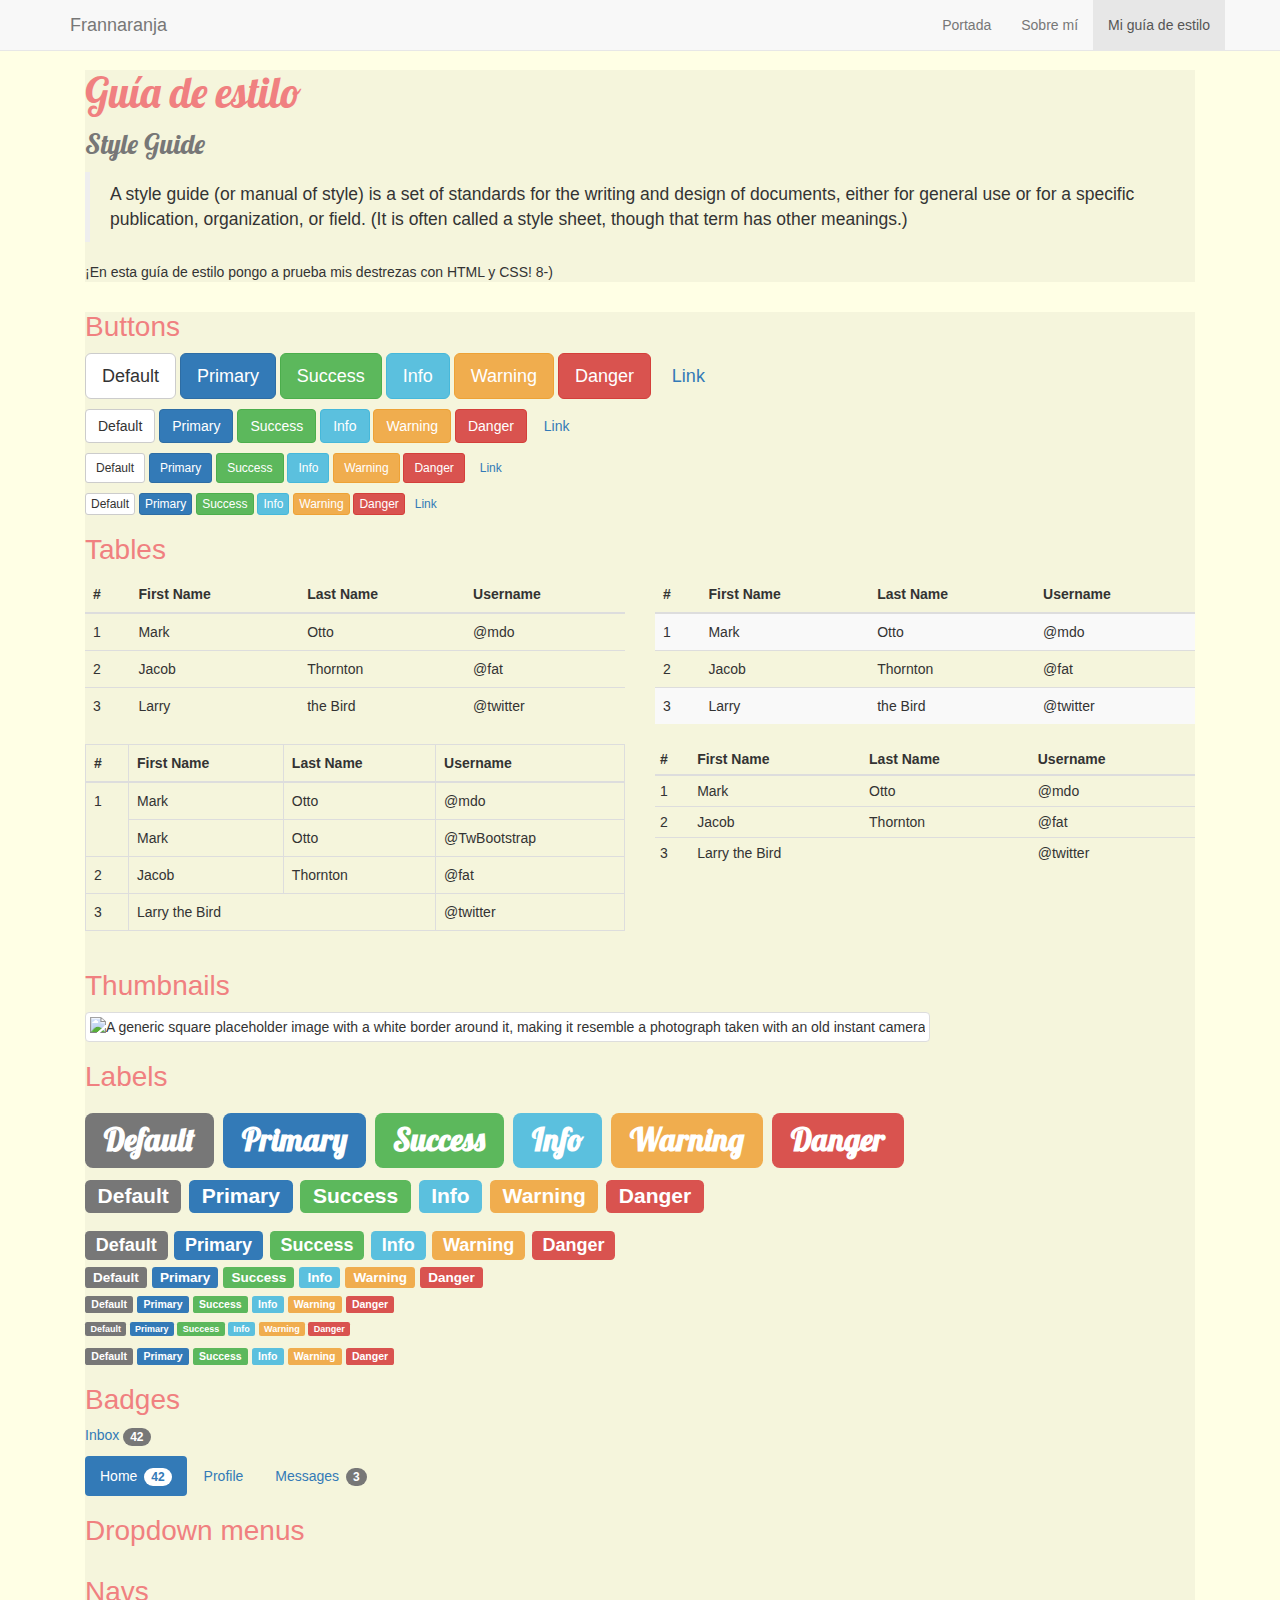
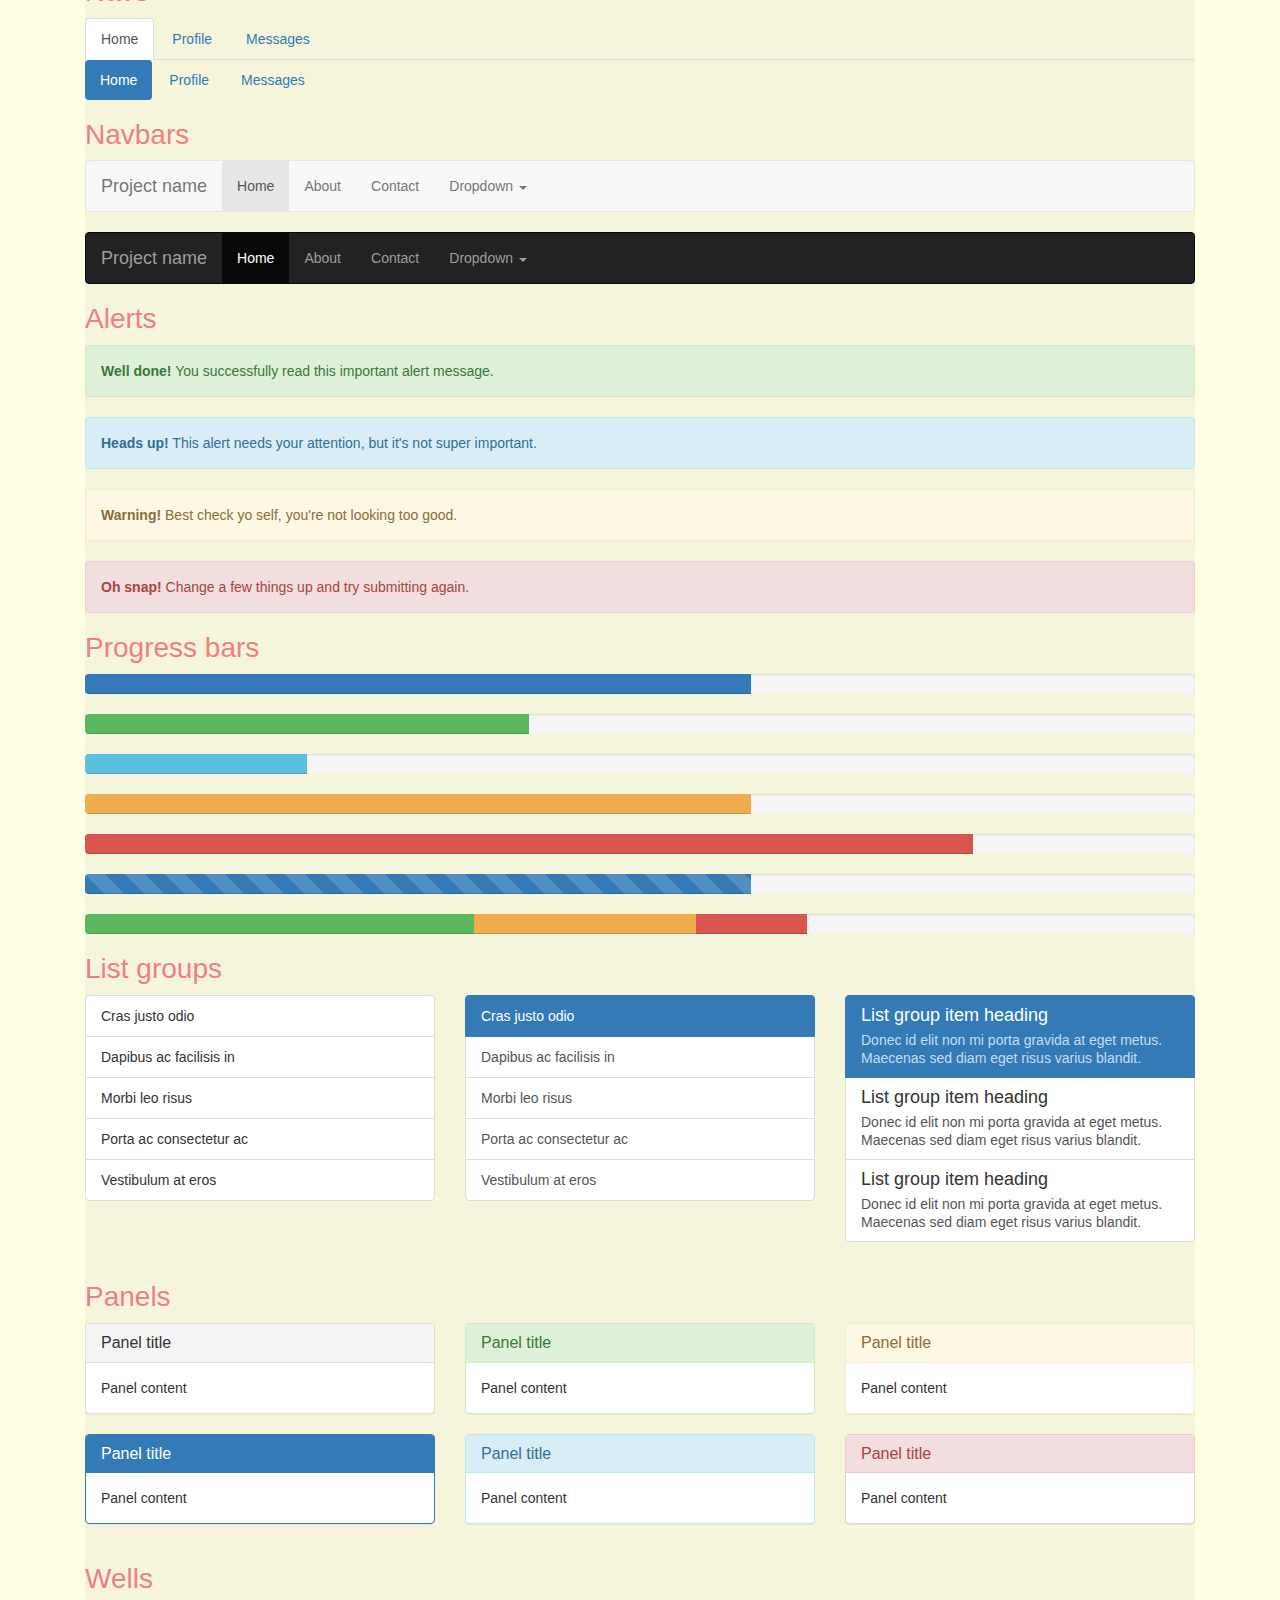
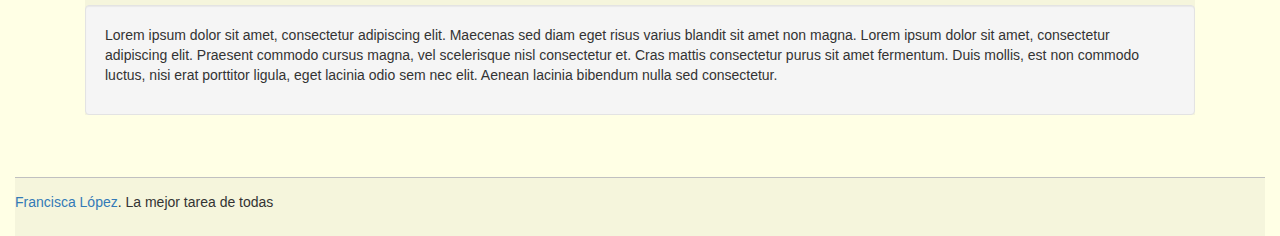
<file: style-guide.html>
<!DOCTYPE html>
<html lang="es">
  <head>
    <meta charset="utf-8">
    <meta http-equiv="X-UA-Compatible" content="IE=edge">
    <meta name="viewport" content="width=device-width, initial-scale=1">

    <!-- COMMON TAGS -->
    <title>Steven Universe</title>
    <!-- Search Engine -->
    <meta name="description" content="Información general de la serie animada Steven Universe">
    <meta name="image" content="http://68.media.tumblr.com/9c385fe735f0589509b2cfbf77b891c0/tumblr_inline_o6fcpon6na1rku3fs_540.jpg">
    <!-- Schema.org for Google -->
    <meta itemprop="name" content="Steven Universe">
    <meta itemprop="description" content="Información general de la serie animada Steven Universe">
    <meta itemprop="image" content="http://68.media.tumblr.com/9c385fe735f0589509b2cfbf77b891c0/tumblr_inline_o6fcpon6na1rku3fs_540.jpg">
    <!-- Twitter -->
    <meta name="twitter:card" content="summary">
    <meta name="twitter:title" content="Steven Universe">
    <meta name="twitter:description" content="Información general de la serie animada Steven Universe">
    <!-- Open Graph general (Facebook, Pinterest & Google+) -->
    <meta name="og:title" content="Steven Universe">
    <meta name="og:description" content="Información general de la serie animada Steven Universe">
    <meta name="og:image" content="http://68.media.tumblr.com/9c385fe735f0589509b2cfbf77b891c0/tumblr_inline_o6fcpon6na1rku3fs_540.jpg">
    <meta name="og:url" content="pendiente">
    <meta name="og:site_name" content="pendiente">
    <meta name="og:locale" content="en_CL">
    <meta name="og:type" content="website">

<link href="https://fonts.googleapis.com/css?family=Lobster" rel="stylesheet">
    <link href="css/bootstrap.min.css" rel="stylesheet">
    <link href="ajustes.css" rel="stylesheet">
  <!--[if lt IE 9]>
      <script src="https://oss.maxcdn.com/html5shiv/3.7.3/html5shiv.min.js"></script>
      <script src="https://oss.maxcdn.com/respond/1.4.2/respond.min.js"></script>
    <![endif]-->
  </head>
  <body>

    <nav class="navbar navbar-default navbar-fixed-top">
         <div class="container">
           <div class="navbar-header">
             <button type="button" class="navbar-toggle collapsed" data-toggle="collapse" data-target="#navbar" aria-expanded="false" aria-controls="navbar">
               <span class="sr-only">Toggle navigation</span>
               <span class="icon-bar"></span>
               <span class="icon-bar"></span>
               <span class="icon-bar"></span>
             </button>
             <a class="navbar-brand" href="#">Frannaranja</a>
           </div>
           <div id="navbar" class="navbar-collapse collapse">
             <ul class="nav navbar-nav navbar-right">
               <li><a href="index.html">Portada</a></li>
               <li><a href="about.html">Sobre mí</a></li>
               <li class="active"><a href="style-guide.html">Mi guía de estilo</a></li>
             </ul>
           </div><!--/.nav-collapse -->
         </div>
       </nav>

       <div class="container">

            <div class="col-sm-12">
              <header>
                <h1>Guía de estilo<br />
                  <small>Style Guide</small></h1>
                <blockquote cite="https://en.wikipedia.org/wiki/Style_guide">A style guide (or manual of style) is a set of
                  standards for the writing and design of documents, either for general use or for a specific publication,
                  organization, or field. (It is often called a style sheet, though that term has other meanings.)</blockquote>
                <p>¡En esta guía de estilo pongo a prueba mis destrezas con HTML y CSS! 8-)</p>
              </header>
            </div>
            <!-- Main jumbotron for a primary marketing message or call to action -->
            <div class="col-sm-12">
              <section>

              <h2>Buttons</h2>
            <p>
              <button type="button" class="btn btn-lg btn-default">Default</button>
              <button type="button" class="btn btn-lg btn-primary">Primary</button>
              <button type="button" class="btn btn-lg btn-success">Success</button>
              <button type="button" class="btn btn-lg btn-info">Info</button>
              <button type="button" class="btn btn-lg btn-warning">Warning</button>
              <button type="button" class="btn btn-lg btn-danger">Danger</button>
              <button type="button" class="btn btn-lg btn-link">Link</button>
            </p>
            <p>
              <button type="button" class="btn btn-default">Default</button>
              <button type="button" class="btn btn-primary">Primary</button>
              <button type="button" class="btn btn-success">Success</button>
              <button type="button" class="btn btn-info">Info</button>
              <button type="button" class="btn btn-warning">Warning</button>
              <button type="button" class="btn btn-danger">Danger</button>
              <button type="button" class="btn btn-link">Link</button>
            </p>
            <p>
              <button type="button" class="btn btn-sm btn-default">Default</button>
              <button type="button" class="btn btn-sm btn-primary">Primary</button>
              <button type="button" class="btn btn-sm btn-success">Success</button>
              <button type="button" class="btn btn-sm btn-info">Info</button>
              <button type="button" class="btn btn-sm btn-warning">Warning</button>
              <button type="button" class="btn btn-sm btn-danger">Danger</button>
              <button type="button" class="btn btn-sm btn-link">Link</button>
            </p>
            <p>
              <button type="button" class="btn btn-xs btn-default">Default</button>
              <button type="button" class="btn btn-xs btn-primary">Primary</button>
              <button type="button" class="btn btn-xs btn-success">Success</button>
              <button type="button" class="btn btn-xs btn-info">Info</button>
              <button type="button" class="btn btn-xs btn-warning">Warning</button>
              <button type="button" class="btn btn-xs btn-danger">Danger</button>
              <button type="button" class="btn btn-xs btn-link">Link</button>
            </p>


              <h2>Tables</h2>
            <div class="row">
              <div class="col-md-6">
                <table class="table">
                  <thead>
                    <tr>
                      <th>#</th>
                      <th>First Name</th>
                      <th>Last Name</th>
                      <th>Username</th>
                    </tr>
                  </thead>
                  <tbody>
                    <tr>
                      <td>1</td>
                      <td>Mark</td>
                      <td>Otto</td>
                      <td>@mdo</td>
                    </tr>
                    <tr>
                      <td>2</td>
                      <td>Jacob</td>
                      <td>Thornton</td>
                      <td>@fat</td>
                    </tr>
                    <tr>
                      <td>3</td>
                      <td>Larry</td>
                      <td>the Bird</td>
                      <td>@twitter</td>
                    </tr>
                  </tbody>
                </table>
              </div>
              <div class="col-md-6">
                <table class="table table-striped">
                  <thead>
                    <tr>
                      <th>#</th>
                      <th>First Name</th>
                      <th>Last Name</th>
                      <th>Username</th>
                    </tr>
                  </thead>
                  <tbody>
                    <tr>
                      <td>1</td>
                      <td>Mark</td>
                      <td>Otto</td>
                      <td>@mdo</td>
                    </tr>
                    <tr>
                      <td>2</td>
                      <td>Jacob</td>
                      <td>Thornton</td>
                      <td>@fat</td>
                    </tr>
                    <tr>
                      <td>3</td>
                      <td>Larry</td>
                      <td>the Bird</td>
                      <td>@twitter</td>
                    </tr>
                  </tbody>
                </table>
              </div>
            </div>

            <div class="row">
              <div class="col-md-6">
                <table class="table table-bordered">
                  <thead>
                    <tr>
                      <th>#</th>
                      <th>First Name</th>
                      <th>Last Name</th>
                      <th>Username</th>
                    </tr>
                  </thead>
                  <tbody>
                    <tr>
                      <td rowspan="2">1</td>
                      <td>Mark</td>
                      <td>Otto</td>
                      <td>@mdo</td>
                    </tr>
                    <tr>
                      <td>Mark</td>
                      <td>Otto</td>
                      <td>@TwBootstrap</td>
                    </tr>
                    <tr>
                      <td>2</td>
                      <td>Jacob</td>
                      <td>Thornton</td>
                      <td>@fat</td>
                    </tr>
                    <tr>
                      <td>3</td>
                      <td colspan="2">Larry the Bird</td>
                      <td>@twitter</td>
                    </tr>
                  </tbody>
                </table>
              </div>
              <div class="col-md-6">
                <table class="table table-condensed">
                  <thead>
                    <tr>
                      <th>#</th>
                      <th>First Name</th>
                      <th>Last Name</th>
                      <th>Username</th>
                    </tr>
                  </thead>
                  <tbody>
                    <tr>
                      <td>1</td>
                      <td>Mark</td>
                      <td>Otto</td>
                      <td>@mdo</td>
                    </tr>
                    <tr>
                      <td>2</td>
                      <td>Jacob</td>
                      <td>Thornton</td>
                      <td>@fat</td>
                    </tr>
                    <tr>
                      <td>3</td>
                      <td colspan="2">Larry the Bird</td>
                      <td>@twitter</td>
                    </tr>
                  </tbody>
                </table>
              </div>
            </div>


              <h2>Thumbnails</h2>
            <img data-src="holder.js/200x200" class="img-thumbnail" alt="A generic square placeholder image with a white border around it, making it resemble a photograph taken with an old instant camera">


              <h2>Labels</h2>
            <h1>
              <span class="label label-default">Default</span>
              <span class="label label-primary">Primary</span>
              <span class="label label-success">Success</span>
              <span class="label label-info">Info</span>
              <span class="label label-warning">Warning</span>
              <span class="label label-danger">Danger</span>
            </h1>
            <h2>
              <span class="label label-default">Default</span>
              <span class="label label-primary">Primary</span>
              <span class="label label-success">Success</span>
              <span class="label label-info">Info</span>
              <span class="label label-warning">Warning</span>
              <span class="label label-danger">Danger</span>
            </h2>
            <h3>
              <span class="label label-default">Default</span>
              <span class="label label-primary">Primary</span>
              <span class="label label-success">Success</span>
              <span class="label label-info">Info</span>
              <span class="label label-warning">Warning</span>
              <span class="label label-danger">Danger</span>
            </h3>
            <h4>
              <span class="label label-default">Default</span>
              <span class="label label-primary">Primary</span>
              <span class="label label-success">Success</span>
              <span class="label label-info">Info</span>
              <span class="label label-warning">Warning</span>
              <span class="label label-danger">Danger</span>
            </h4>
            <h5>
              <span class="label label-default">Default</span>
              <span class="label label-primary">Primary</span>
              <span class="label label-success">Success</span>
              <span class="label label-info">Info</span>
              <span class="label label-warning">Warning</span>
              <span class="label label-danger">Danger</span>
            </h5>
            <h6>
              <span class="label label-default">Default</span>
              <span class="label label-primary">Primary</span>
              <span class="label label-success">Success</span>
              <span class="label label-info">Info</span>
              <span class="label label-warning">Warning</span>
              <span class="label label-danger">Danger</span>
            </h6>
            <p>
              <span class="label label-default">Default</span>
              <span class="label label-primary">Primary</span>
              <span class="label label-success">Success</span>
              <span class="label label-info">Info</span>
              <span class="label label-warning">Warning</span>
              <span class="label label-danger">Danger</span>
            </p>


              <h2>Badges</h2>
            <p>
              <a href="#">Inbox <span class="badge">42</span></a>
            </p>
            <ul class="nav nav-pills" role="tablist">
              <li role="presentation" class="active"><a href="#">Home <span class="badge">42</span></a></li>
              <li role="presentation"><a href="#">Profile</a></li>
              <li role="presentation"><a href="#">Messages <span class="badge">3</span></a></li>
            </ul>


                <h2>Dropdown menus</h2>
            <div class="dropdown theme-dropdown clearfix">
              <a id="dropdownMenu1" href="#" class="sr-only dropdown-toggle" data-toggle="dropdown" role="button" aria-haspopup="true" aria-expanded="false">Dropdown <span class="caret"></span></a>
              <ul class="dropdown-menu" aria-labelledby="dropdownMenu1">
                <li class="active"><a href="#">Action</a></li>
                <li><a href="#">Another action</a></li>
                <li><a href="#">Something else here</a></li>
                <li role="separator" class="divider"></li>
                <li><a href="#">Separated link</a></li>
              </ul>
            </div>


              <h2>Navs</h2>
            <ul class="nav nav-tabs" role="tablist">
              <li role="presentation" class="active"><a href="#">Home</a></li>
              <li role="presentation"><a href="#">Profile</a></li>
              <li role="presentation"><a href="#">Messages</a></li>
            </ul>
            <ul class="nav nav-pills" role="tablist">
              <li role="presentation" class="active"><a href="#">Home</a></li>
              <li role="presentation"><a href="#">Profile</a></li>
              <li role="presentation"><a href="#">Messages</a></li>
            </ul>


              <h2>Navbars</h2>

            <nav class="navbar navbar-default">
              <div class="container">
                <div class="navbar-header">
                  <button type="button" class="navbar-toggle collapsed" data-toggle="collapse" data-target=".navbar-collapse">
                    <span class="sr-only">Toggle navigation</span>
                    <span class="icon-bar"></span>
                    <span class="icon-bar"></span>
                    <span class="icon-bar"></span>
                  </button>
                  <a class="navbar-brand" href="#">Project name</a>
                </div>
                <div class="navbar-collapse collapse">
                  <ul class="nav navbar-nav">
                    <li class="active"><a href="#">Home</a></li>
                    <li><a href="#about">About</a></li>
                    <li><a href="#contact">Contact</a></li>
                    <li class="dropdown">
                      <a href="#" class="dropdown-toggle" data-toggle="dropdown" role="button" aria-haspopup="true" aria-expanded="false">Dropdown <span class="caret"></span></a>
                      <ul class="dropdown-menu">
                        <li><a href="#">Action</a></li>
                        <li><a href="#">Another action</a></li>
                        <li><a href="#">Something else here</a></li>
                        <li role="separator" class="divider"></li>
                        <li class="dropdown-header">Nav header</li>
                        <li><a href="#">Separated link</a></li>
                        <li><a href="#">One more separated link</a></li>
                      </ul>
                    </li>
                  </ul>
                </div><!--/.nav-collapse -->
              </div>
            </nav>

            <nav class="navbar navbar-inverse">
              <div class="container">
                <div class="navbar-header">
                  <button type="button" class="navbar-toggle collapsed" data-toggle="collapse" data-target=".navbar-collapse">
                    <span class="sr-only">Toggle navigation</span>
                    <span class="icon-bar"></span>
                    <span class="icon-bar"></span>
                    <span class="icon-bar"></span>
                  </button>
                  <a class="navbar-brand" href="#">Project name</a>
                </div>
                <div class="navbar-collapse collapse">
                  <ul class="nav navbar-nav">
                    <li class="active"><a href="#">Home</a></li>
                    <li><a href="#about">About</a></li>
                    <li><a href="#contact">Contact</a></li>
                    <li class="dropdown">
                      <a href="#" class="dropdown-toggle" data-toggle="dropdown" role="button" aria-haspopup="true" aria-expanded="false">Dropdown <span class="caret"></span></a>
                      <ul class="dropdown-menu">
                        <li><a href="#">Action</a></li>
                        <li><a href="#">Another action</a></li>
                        <li><a href="#">Something else here</a></li>
                        <li role="separator" class="divider"></li>
                        <li class="dropdown-header">Nav header</li>
                        <li><a href="#">Separated link</a></li>
                        <li><a href="#">One more separated link</a></li>
                      </ul>
                    </li>
                  </ul>
                </div><!--/.nav-collapse -->
              </div>
            </nav>


              <h2>Alerts</h2>
            <div class="alert alert-success" role="alert">
              <strong>Well done!</strong> You successfully read this important alert message.
            </div>
            <div class="alert alert-info" role="alert">
              <strong>Heads up!</strong> This alert needs your attention, but it's not super important.
            </div>
            <div class="alert alert-warning" role="alert">
              <strong>Warning!</strong> Best check yo self, you're not looking too good.
            </div>
            <div class="alert alert-danger" role="alert">
              <strong>Oh snap!</strong> Change a few things up and try submitting again.
            </div>


              <h2>Progress bars</h2>
            <div class="progress">
              <div class="progress-bar" role="progressbar" aria-valuenow="60" aria-valuemin="0" aria-valuemax="100" style="width: 60%;"><span class="sr-only">60% Complete</span></div>
            </div>
            <div class="progress">
              <div class="progress-bar progress-bar-success" role="progressbar" aria-valuenow="40" aria-valuemin="0" aria-valuemax="100" style="width: 40%"><span class="sr-only">40% Complete (success)</span></div>
            </div>
            <div class="progress">
              <div class="progress-bar progress-bar-info" role="progressbar" aria-valuenow="20" aria-valuemin="0" aria-valuemax="100" style="width: 20%"><span class="sr-only">20% Complete</span></div>
            </div>
            <div class="progress">
              <div class="progress-bar progress-bar-warning" role="progressbar" aria-valuenow="60" aria-valuemin="0" aria-valuemax="100" style="width: 60%"><span class="sr-only">60% Complete (warning)</span></div>
            </div>
            <div class="progress">
              <div class="progress-bar progress-bar-danger" role="progressbar" aria-valuenow="80" aria-valuemin="0" aria-valuemax="100" style="width: 80%"><span class="sr-only">80% Complete (danger)</span></div>
            </div>
            <div class="progress">
              <div class="progress-bar progress-bar-striped" role="progressbar" aria-valuenow="60" aria-valuemin="0" aria-valuemax="100" style="width: 60%"><span class="sr-only">60% Complete</span></div>
            </div>
            <div class="progress">
              <div class="progress-bar progress-bar-success" style="width: 35%"><span class="sr-only">35% Complete (success)</span></div>
              <div class="progress-bar progress-bar-warning" style="width: 20%"><span class="sr-only">20% Complete (warning)</span></div>
              <div class="progress-bar progress-bar-danger" style="width: 10%"><span class="sr-only">10% Complete (danger)</span></div>
            </div>

              <h2>List groups</h2>
            <div class="row">
              <div class="col-sm-4">
                <ul class="list-group">
                  <li class="list-group-item">Cras justo odio</li>
                  <li class="list-group-item">Dapibus ac facilisis in</li>
                  <li class="list-group-item">Morbi leo risus</li>
                  <li class="list-group-item">Porta ac consectetur ac</li>
                  <li class="list-group-item">Vestibulum at eros</li>
                </ul>
              </div><!-- /.col-sm-4 -->
              <div class="col-sm-4">
                <div class="list-group">
                  <a href="#" class="list-group-item active">
                    Cras justo odio
                  </a>
                  <a href="#" class="list-group-item">Dapibus ac facilisis in</a>
                  <a href="#" class="list-group-item">Morbi leo risus</a>
                  <a href="#" class="list-group-item">Porta ac consectetur ac</a>
                  <a href="#" class="list-group-item">Vestibulum at eros</a>
                </div>
              </div><!-- /.col-sm-4 -->
              <div class="col-sm-4">
                <div class="list-group">
                  <a href="#" class="list-group-item active">
                    <h4 class="list-group-item-heading">List group item heading</h4>
                    <p class="list-group-item-text">Donec id elit non mi porta gravida at eget metus. Maecenas sed diam eget risus varius blandit.</p>
                  </a>
                  <a href="#" class="list-group-item">
                    <h4 class="list-group-item-heading">List group item heading</h4>
                    <p class="list-group-item-text">Donec id elit non mi porta gravida at eget metus. Maecenas sed diam eget risus varius blandit.</p>
                  </a>
                  <a href="#" class="list-group-item">
                    <h4 class="list-group-item-heading">List group item heading</h4>
                    <p class="list-group-item-text">Donec id elit non mi porta gravida at eget metus. Maecenas sed diam eget risus varius blandit.</p>
                  </a>
                </div>
              </div><!-- /.col-sm-4 -->
            </div>


              <h2>Panels</h2>
            <div class="row">
              <div class="col-sm-4">
                <div class="panel panel-default">
                  <div class="panel-heading">
                    <h3 class="panel-title">Panel title</h3>
                  </div>
                  <div class="panel-body">
                    Panel content
                  </div>
                </div>
                <div class="panel panel-primary">
                  <div class="panel-heading">
                    <h3 class="panel-title">Panel title</h3>
                  </div>
                  <div class="panel-body">
                    Panel content
                  </div>
                </div>
              </div><!-- /.col-sm-4 -->
              <div class="col-sm-4">
                <div class="panel panel-success">
                  <div class="panel-heading">
                    <h3 class="panel-title">Panel title</h3>
                  </div>
                  <div class="panel-body">
                    Panel content
                  </div>
                </div>
                <div class="panel panel-info">
                  <div class="panel-heading">
                    <h3 class="panel-title">Panel title</h3>
                  </div>
                  <div class="panel-body">
                    Panel content
                  </div>
                </div>
              </div><!-- /.col-sm-4 -->
              <div class="col-sm-4">
                <div class="panel panel-warning">
                  <div class="panel-heading">
                    <h3 class="panel-title">Panel title</h3>
                  </div>
                  <div class="panel-body">
                    Panel content
                  </div>
                </div>
                <div class="panel panel-danger">
                  <div class="panel-heading">
                    <h3 class="panel-title">Panel title</h3>
                  </div>
                  <div class="panel-body">
                    Panel content
                  </div>
                </div>
              </div><!-- /.col-sm-4 -->
            </div>


            <h2>Wells</h2>
            <div class="well">
              <p>Lorem ipsum dolor sit amet, consectetur adipiscing elit. Maecenas sed diam eget risus varius blandit sit amet non magna. Lorem ipsum dolor sit amet, consectetur adipiscing elit. Praesent commodo cursus magna, vel scelerisque nisl consectetur et. Cras mattis consectetur purus sit amet fermentum. Duis mollis, est non commodo luctus, nisi erat porttitor ligula, eget lacinia odio sem nec elit. Aenean lacinia bibendum nulla sed consectetur.</p>
            </div>
              </section>
                </div>
                </div>


            <div class="col-sm-12">
              <footer>
              <p><a href="mailto:ftlopez@uc.cl">Francisca López</a>. La mejor tarea de todas</p>
              </footer>
            </div>
          </div><!--/container-->
          <script src="js/jquery.min.js"></script>
          <script src="js/bootstrap.min.js"></script>
        </body>
      </html>
</file>
<file: ajustes.css>
/* Acá pondré mis ajustes */
body{background: rgba(255,255,0,.1); padding-top:50px;}
header,section,aside,footer{background:Beige}

::selection{background-color:rgba(255,204,204,.9);}

h1{color:LightCoral;
  font-family: 'Lobster', cursive;
  font-size: 3em;
}

h2{color:LightCoral;
  font-size: 2em;}


article{padding-bottom:1.5em;}
article h5 {padding-bottom:1em;}
article h5 a{padding-right:1em;}
article figure{
  margin-right:2em;
  margin-bottom:1em;
  margin-top:0.25em;
  float:left;
  width:40%;
  height:auto;
  overflow: hidden;
}
@media (max-width: 768px) {
article figure{width:100%; padding-right:0; clear:both;}
}
article figure img{width:100%; height:auto;filter:grayscale(100%);}
article:hover figure img{
  filter:grayscale(0);
}

aside{padding-top:0.5em;}

aside h3{
  margin-left:0.6em;
  color:rgba(100,100,100,1);
  font-size:1.25em;
  text-transform: uppercase;
  letter-spacing: 0.1em;
  font-weight: 800;
  margin-bottom: 1em;
}

footer{border-top:1px solid silver; padding:1em 0; margin:3em 0 0 0;}
</file>
